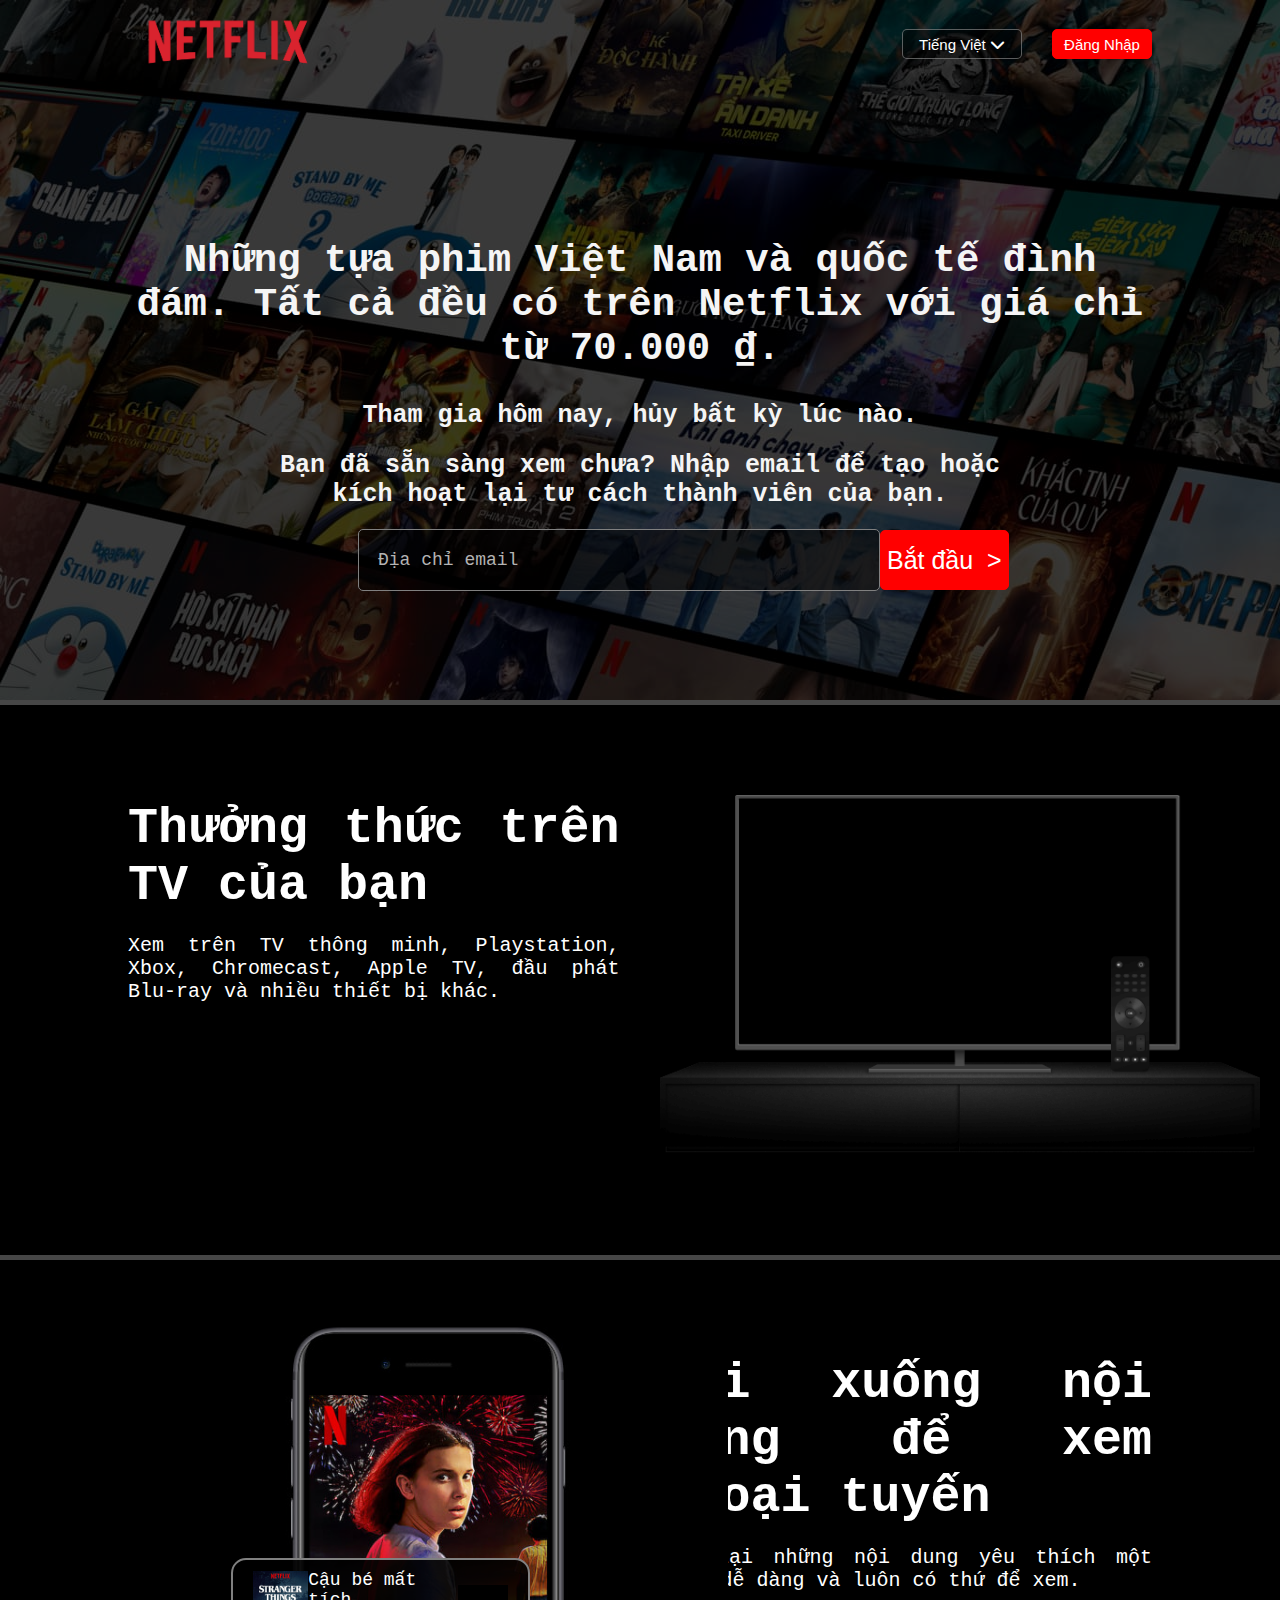
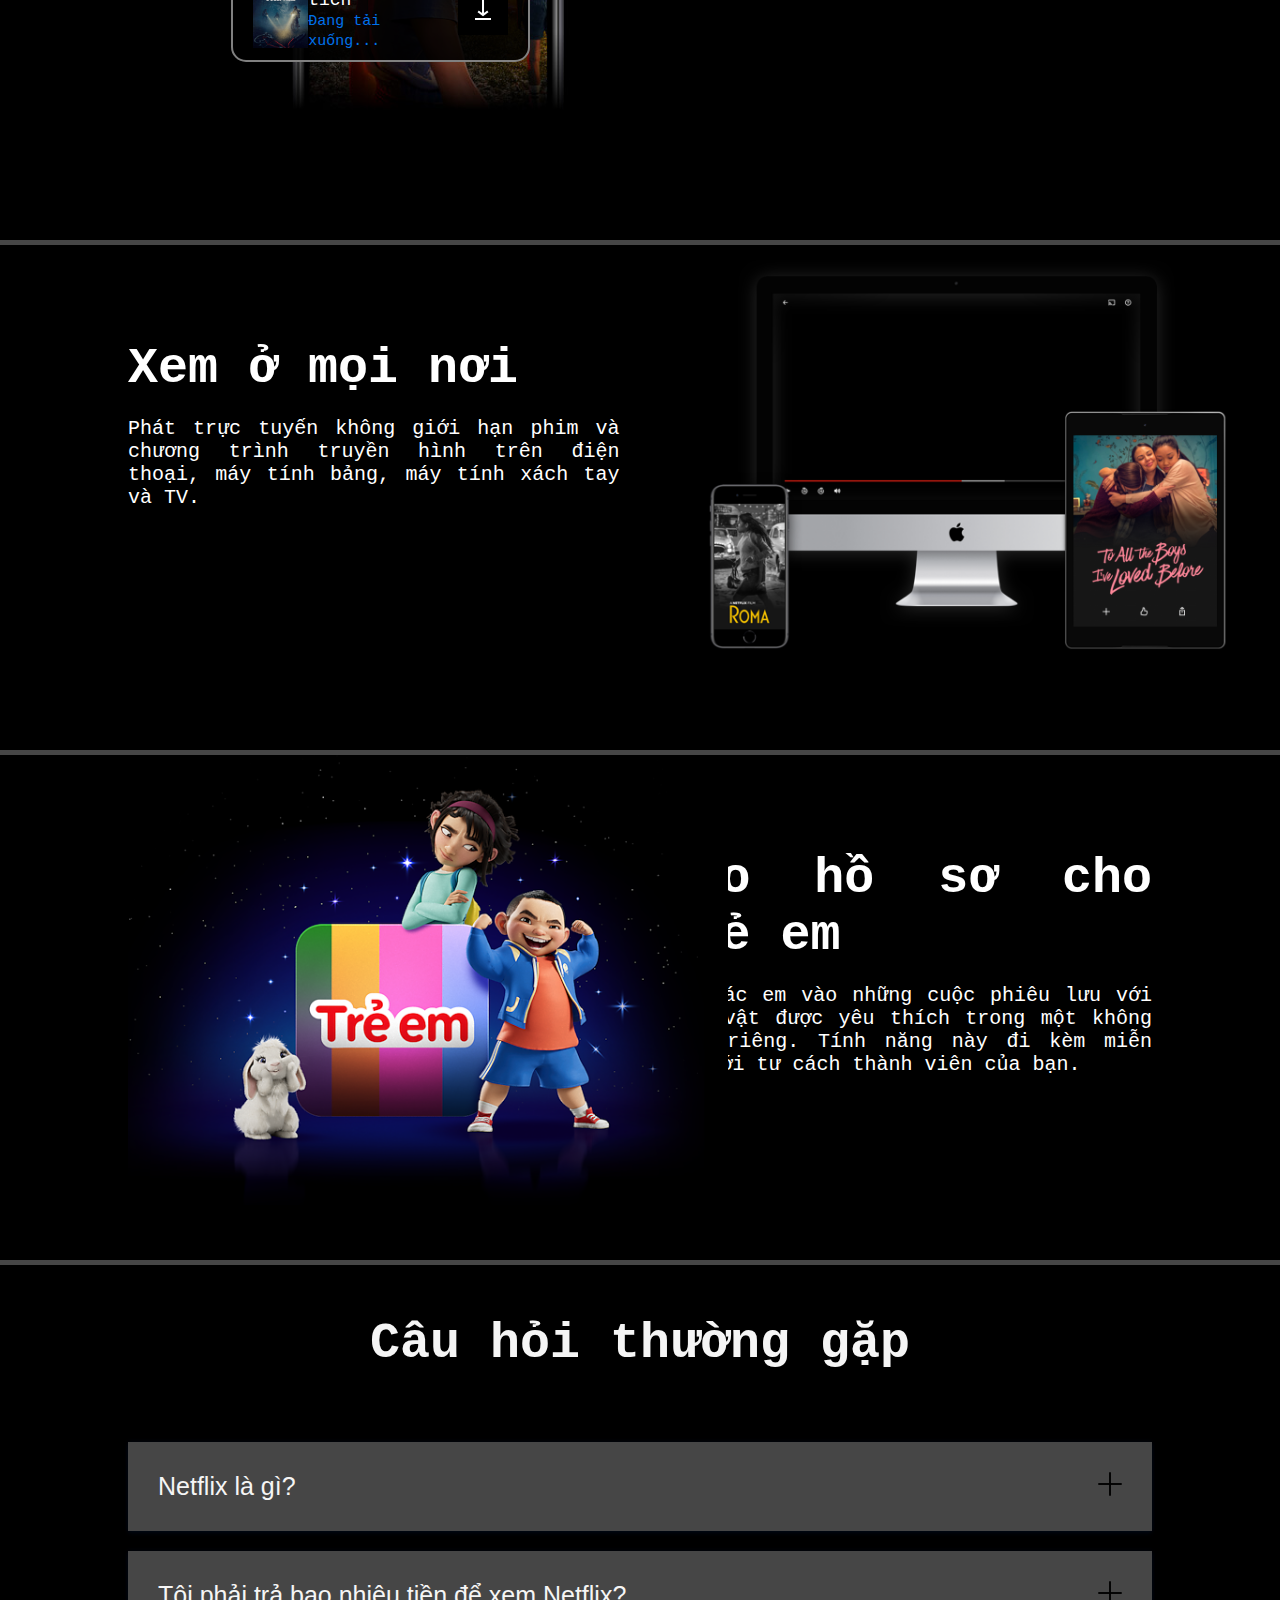
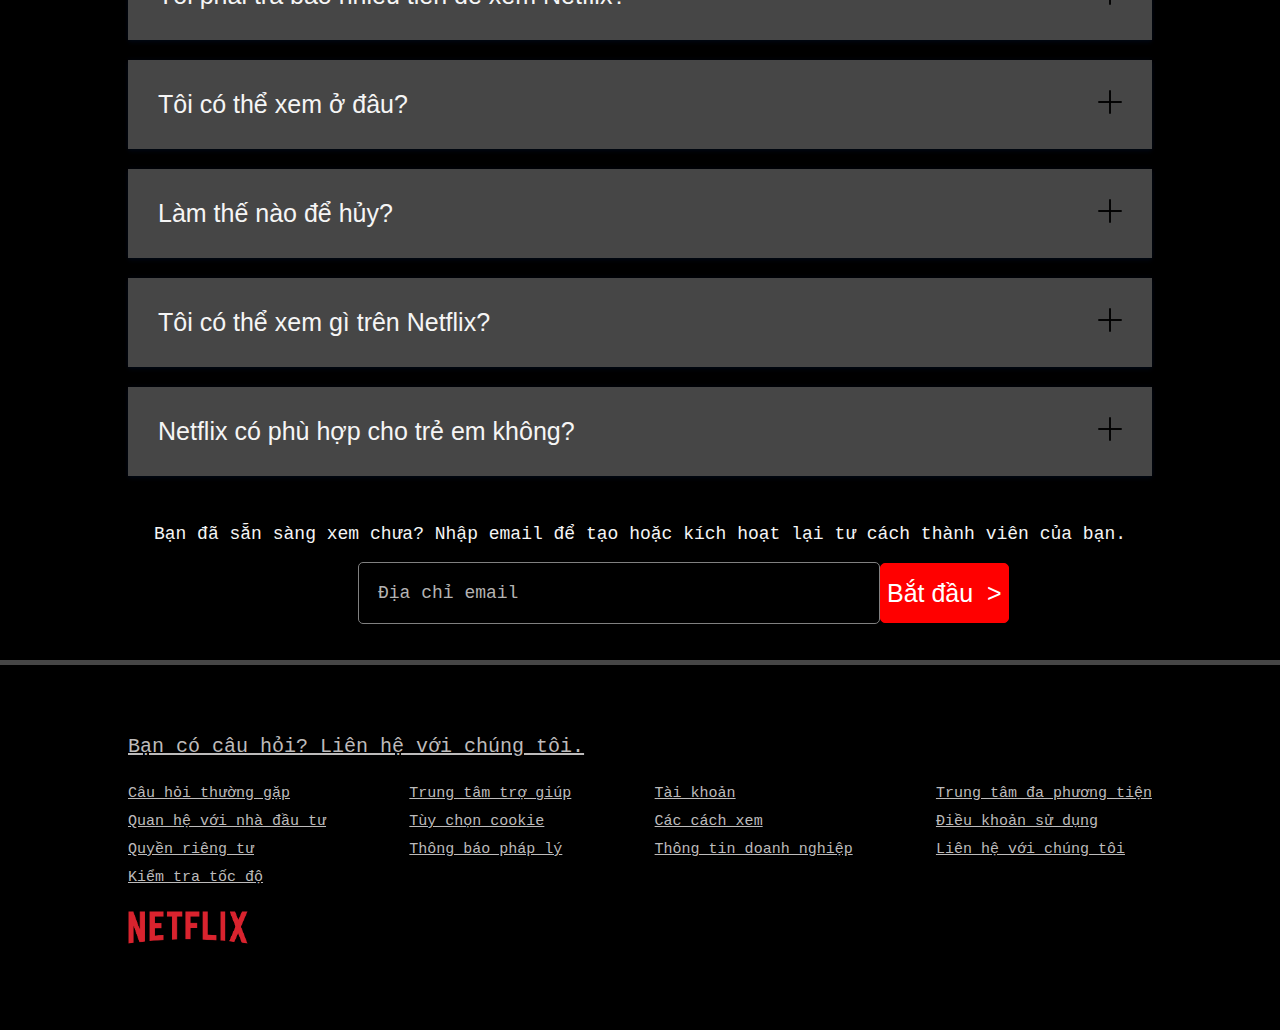
<file: index.html>
<!DOCTYPE html>
<html lang="en">
<head>
    <meta charset="UTF-8">
    <meta name="viewport" content="width=device-width, initial-scale=1.0">
    <link rel="icon" href="img/Netflix_2015_N_logo.svg.png">
    <title>Netflix-Demo</title>
    <link rel="stylesheet" href="css/style.css">
    <link rel="stylesheet" href="https://cdnjs.cloudflare.com/ajax/libs/font-awesome/6.4.2/css/all.min.css">
</head>
<body>
    <section id="wrapper">
            <section id="header">
                <div class="opacity">
                    <div class="container">
                        <ul id="main_menu">
                            <li><img src="img/Netflix_Logo_PMS.png" alt="Logo"></li>
                            <li>
                                <ul id="menu_2">
                                    <li><button class="language">Tiếng Việt  <i class="fa-solid fa-chevron-down"></i></button></li>
                                    <li><button id="login"><a href="form_login.html">Đăng Nhập</a></button></li>
                                </ul>
                            </li>
                        </ul>

                        <div class="text_hd">
                            <h1>Những tựa phim Việt Nam và quốc tế đình đám. Tất cả đều có trên Netflix với giá chỉ từ 70.000 ₫.</h1>
                            <h2>Tham gia hôm nay, hủy bất kỳ lúc nào.</h2>
                            <h2>Bạn đã sẵn sàng xem chưa? Nhập email để tạo hoặc kích hoạt lại tư cách thành viên của bạn.</h2>
                        </div>    

                        <div class="search_sign">
                            <div class="input_box">
                                <input type="text" id="email" placeholder=" " class="form_input">
                                <label for="email" class="form_label">Địa chỉ email</label>
                            </div>
                                <input type="button" value="Bắt đầu  >" class="sign">
                        </div>
                    </div>
                </div>
            </section>
            <div class="hr"><img src="img/transparent_1x1.png"></div>
            <section id="content_1">
                <div class="container">
                    <div id="menu_ct">
                        <div class="text">
                            <b>Thưởng thức trên TV của bạn</b>
                            <p>Xem trên TV thông minh, Playstation, Xbox, Chromecast, Apple TV, đầu phát Blu-ray và nhiều thiết bị khác.</p>
                        </div>
                        <div class="img">
                            <img src="img/tv.png" alt="tv">

                            <div class="video">
                                <video autoplay playsinline muted loop>
                                    <source src="https://assets.nflxext.com/ffe/siteui/acquisition/ourStory/fuji/desktop/video-tv-0819.m4v" type="video/mp4">
                                </video>
                            </div>    
                        </div>
                    </div>
                </div>
            </section>
            <div class="hr"><img src="img/transparent_1x1.png"></div>
            <section id="content_2">
                <div class="container">
                    <div id="menu_ct">
                        <div class="img">
                            <img src="img/mobile-0819.jpg" alt="">
                            <div class="download">
                                <img src="img/boxshot.png" alt="boxshot" class="boxshot">
                                <p>Cậu bé mất tích <br><span> Đang tải xuống... </span></p>
                                <img src="img/download-icon.gif" alt="download" class="down">
                            </div>
                        </div>
                        <div class="text">
                            <b>Tải xuống nội dung để xem ngoại tuyến</b>
                            <p>Lưu lại những nội dung yêu thích một cách dễ dàng và luôn có thứ để xem.</p>
                        </div>
                    </div>
                </div>
            </section>
            <div class="hr"><img src="img/transparent_1x1.png" ></div>
            <section id="content_3">
                <div class="container">
                    <div id="menu_ct">
                        <div class="text">
                            <b>Xem ở mọi nơi</b>
                            <p>Phát trực tuyến không giới hạn phim và chương trình truyền hình trên điện thoại, máy tính bảng, máy tính xách tay và TV.</p>
                        </div>
                        <div class="img">
                            <img src="img/device-pile-vn.png" alt="">

                            <div class="video_ct3">
                                <video autoplay playsinline muted loop>
                                    <source src="https://assets.nflxext.com/ffe/siteui/acquisition/ourStory/fuji/desktop/video-devices-vn.m4v" type="video/mp4">
                                </video>
                            </div>    
                        </div>
                    </div>
                </div>
            </section>
            <div class="hr"><img src="img/transparent_1x1.png"></div>
            <section id="content_4">
                <div class="container">
                    <div id="menu_ct">
                        <div class="img"><img src="img/AAAABZSTDsJQCe6ndkevSo7c_grcr0f2YJ5pimzeSor98ix4Earwyoza7Liyg8OsNpA2cg3HKSF63qppfkKVP8BTEmcVRAkwa2lhcl5S.png" alt=""></div>
                        <div class="text">
                            <b>Tạo hồ sơ cho trẻ em</b>
                            <p>Đưa các em vào những cuộc phiêu lưu với nhân vật được yêu thích trong một không gian riêng. Tính năng này đi kèm miễn phí với tư cách thành viên của bạn.</p>
                        </div>
                    </div>
                </div>
            </section>
            <div class="hr"><img src="img/transparent_1x1.png"></div>
            <section id="content_5">
                <div class="container">
                    <div class="text_ct_5">Câu hỏi thường gặp</div>
                    
                    <div id="accordion">
                        <button class="accordion">
                            <div>Netflix là gì?</div>
                        </button>
                        <div class="panel">
                        <p>
                            Netflix là dịch vụ phát trực tuyến mang đến đa dạng các loại chương trình truyền hình, phim, anime, phim tài liệu đoạt giải thưởng và nhiều nội dung khác trên hàng nghìn thiết bị có kết nối Internet.
                        <br><br>Bạn có thể xem bao nhiêu tùy thích, bất cứ lúc nào bạn muốn mà không gặp phải một quảng cáo nào – tất cả chỉ với một mức giá thấp hàng tháng. Luôn có những nội dung mới để bạn khám phá và những chương trình truyền hình, phim mới được bổ sung mỗi tuần!                 
                        </p>
                        </div>

                        <button class="accordion">
                            <div>Tôi phải trả bao nhiêu tiền để xem Netflix?</div>
                        </button>
                        <div class="panel">
                        <p>Xem Netflix trên điện thoại thông minh, máy tính bảng, TV thông minh, máy tính xách tay hoặc thiết bị phát trực tuyến, chỉ với một khoản phí cố định hàng tháng. Các gói dịch vụ với mức giá từ 70.000 ₫ đến 260.000 ₫ mỗi tháng. Không phụ phí, không hợp đồng.</p>
                        </div>

                        <button class="accordion">
                            <div>Tôi có thể xem ở đâu?</div>
                        </button>
                        <div class="panel">
                            <p>
                               Xem mọi lúc, mọi nơi. Đăng nhập bằng tài khoản Netflix của bạn để xem ngay trên trang web netflix.com từ máy tính cá nhân, hoặc trên bất kỳ thiết bị nào có kết nối Internet và có cài đặt ứng dụng Netflix,
                               bao gồm TV thông minh, điện thoại thông minh, máy tính bảng, thiết bị phát đa phương tiện trực tuyến và máy chơi game. <br><br>
                               Bạn cũng có thể tải xuống các chương trình yêu thích bằng ứng dụng trên iOS, Android hoặc Windows 10. Vào phần nội dung đã tải xuống để xem trong khi di chuyển và khi không có kết nối Internet. Mang Netflix theo bạn đến mọi nơi.
                            </p>
                        </div>

                        <button class="accordion">
                            <div>Làm thế nào để hủy?</div>
                        </button>
                        <div class="panel">
                        <p>Netflix rất linh hoạt. Không có hợp đồng phiền toái, không ràng buộc. Bạn có thể dễ dàng hủy tài khoản trực tuyến chỉ trong hai cú nhấp chuột. Không mất phí hủy – bạn có thể bắt đầu hoặc ngừng tài khoản bất cứ lúc nào.</p>
                        </div>

                        <button class="accordion">
                            <div>Tôi có thể xem gì trên Netflix?</div>
                        </button>
                        <div class="panel">
                        <p> Netflix có một thư viện phong phú gồm các phim truyện, phim tài liệu, chương trình truyền hình, anime, tác phẩm giành giải thưởng của Netflix và nhiều nội dung khác. Xem không giới hạn bất cứ lúc nào bạn muốn.</p>
                        </div>

                        <button class="accordion">
                            <div>Netflix có phù hợp cho trẻ em không?</div>
                        </button>
                        <div class="panel">
                        <p> 
                            Trải nghiệm Netflix Trẻ em có sẵn trong gói dịch vụ của bạn, trao cho phụ huynh quyền kiểm soát trong khi các em có thể thưởng thức các bộ phim và chương trình phù hợp cho gia đình tại không gian riêng.<br><br>
                            Hồ sơ Trẻ em đi kèm tính năng kiểm soát của cha mẹ (được bảo vệ bằng mã PIN), cho phép bạn giới hạn độ tuổi cho nội dung con mình được phép xem, cũng như chặn những phim hoặc chương trình mà bạn không muốn các em nhìn thấy.
                        </p>
                        </div>
                    </div>

                    <p class="title_bottom">Bạn đã sẵn sàng xem chưa? Nhập email để tạo hoặc kích hoạt lại tư cách thành viên của bạn.</p>
                    <div class="search_sign">
                        <div class="input_box">
                            <input type="text" id="email" placeholder=" " class="form_input">
                            <label for="email" class="form_label">Địa chỉ email</label>
                        </div>
                        <input type="button" value="Bắt đầu  >" class="sign">
                    </div>
                    <br><br>
                </div>
            </section>
            <div class="hr"><img src="img/transparent_1x1.png"></div>
            <section id="footer">
                <div class="container">
                    <div class="text_footer">
                        <a href="#">Bạn có câu hỏi? Liên hệ với chúng tôi.</a>
                    </div>

                    <div class="menu_footer">
                        <div class="menu_ft_1">
                            <ul id="list_style">
                                <li><a href="#">Câu hỏi thường gặp</a></li>
                                <li><a href="#">Quan hệ với nhà đầu tư</a></li>
                                <li><a href="#">Quyền riêng tư</a></li>
                                <li><a href="#">Kiểm tra tốc độ</a></li>
                                <li><img src="img/Netflix_Logo_PMS.png" style="width: 150px; margin-left: -15px; padding-bottom: 50px;"></li>
                            </ul>
                        </div>
                        <div class="menu_ft_2">
                            <ul id="list_style">
                                <li><a href="#">Trung tâm trợ giúp</a></li>
                                <li><a href="#">Tùy chọn cookie</a></li>
                                <li><a href="#">Thông báo pháp lý</a></li>
                            </ul>
                        </div>
                        <div class="menu_ft_3">
                            <ul id="list_style">
                                <li><a href="#">Tài khoản</a></li>
                                <li><a href="#">Các cách xem</a></li>
                                <li><a href="#">Thông tin doanh nghiệp</a></li>
                            </ul>
                        </div>
                        <div class="menu_ft_4">
                            <ul id="list_style">
                                <li><a href="#">Trung tâm đa phương tiện</a></li>
                                <li><a href="#">Điều khoản sử dụng</a></li>
                                <li><a href="#">Liên hệ với chúng tôi</a></li>
                            </ul>
                        </div>
                    </div>
                </div>
            </section>
    </section>

    <script src="main.js"></script>
</body>
</html>
</file>
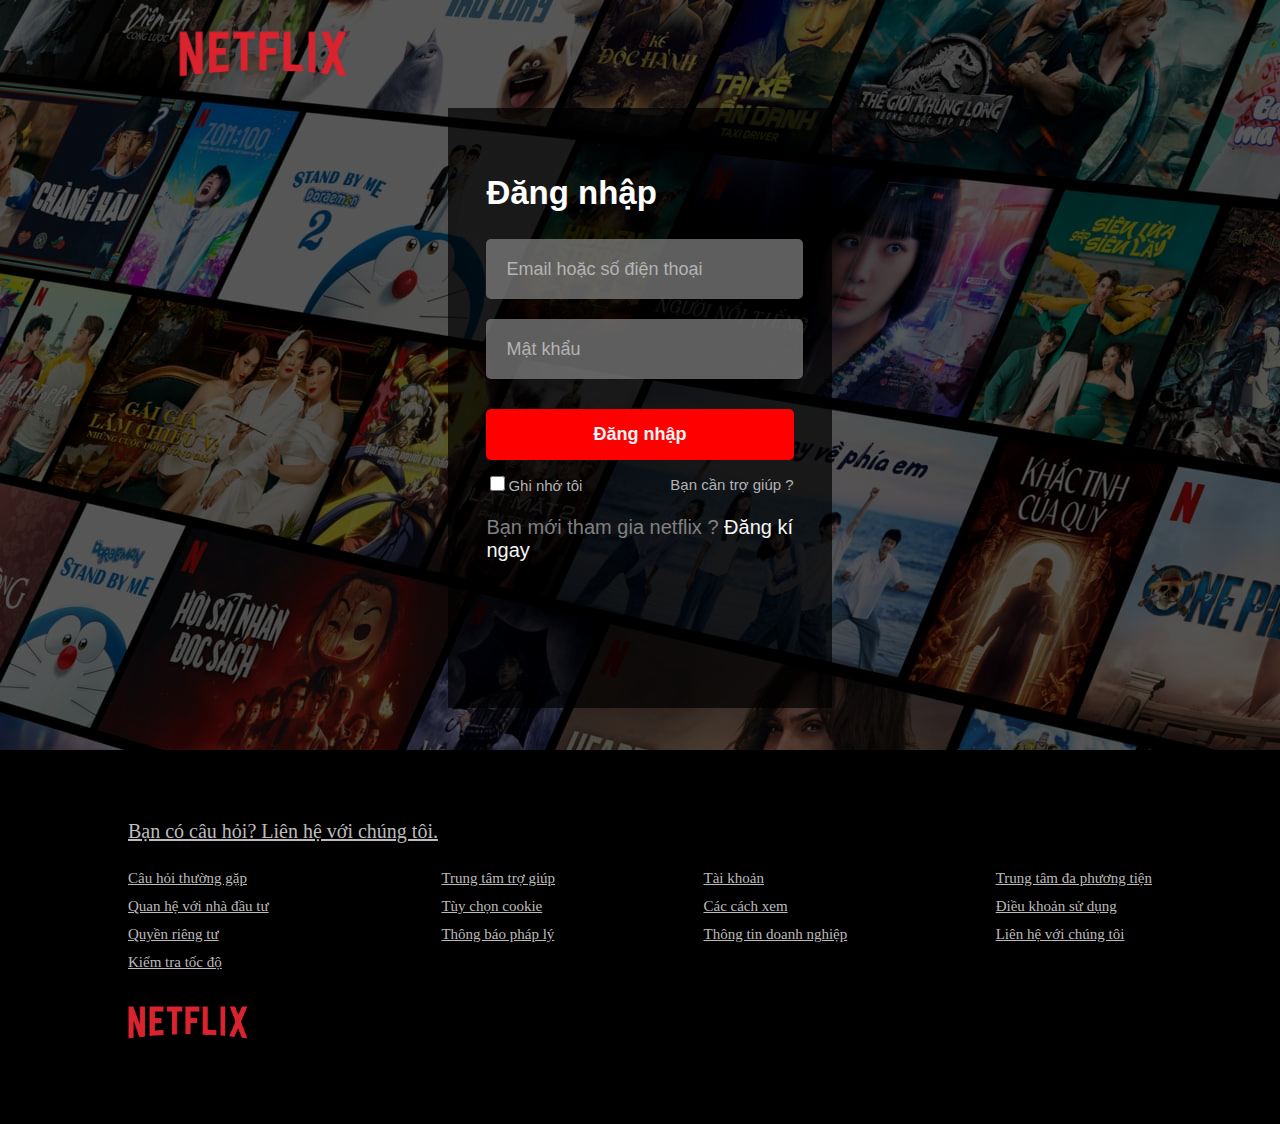
<file: form_login.html>
<!DOCTYPE html>
<html lang="en">
<head>
    <meta charset="UTF-8">
    <meta name="viewport" content="width=device-width, initial-scale=1.0">
    <link rel="icon" href="img/Netflix_Logo_PMS.png">
    <title>Netflix-Login</title>
    <link rel="stylesheet" href="/css/form_login.css">
    <link rel="stylesheet" href="/css/form_login.css">
    <link rel="stylesheet" href="https://cdnjs.cloudflare.com/ajax/libs/font-awesome/6.4.2/css/all.min.css">
</head>
<body>
    <section class="home">
        <div class="form_container">
            <h2>Đăng nhập</h2>
            <!-- Login from -->
            <div class="form login_form">
                <form action="#">
                    <div class="input_box">
                        <input type="text" id="email" placeholder=" " class="form_input">
                        <label for="email" class="form_label">Email hoặc số điện thoại</label>
                    </div>

                    <div class="input_box">
                        <input type="text" id="pass" placeholder=" " class="form_input">
                        <label for="pass" class="form_label">Mật khẩu</label>
                    </div>

                    <input type="button" value="Đăng nhập" class="login">

                    <div class="checkbox" style="display: flex; justify-content: space-between;align-items: center;">
                        <div style="font-size: 15px; color: #b4b3b3;"><input type="checkbox" name="check" id="check"><span style="margin-top: -5px;">Ghi nhớ tôi</span></div>
                        <div><a href="#">Bạn cần trợ giúp ?</a></div>
                    </div>

                    <p class="text_note">Bạn mới tham gia netflix ? <a href="index.html">Đăng kí ngay</a></p>
                </form>
            </div>
        </div>
    </section>
    <section id="wrapper">
        <section id="header">
            <div id="opacity">
                <div class="container">
                    <!-- <img src="/Demo-Netfliximg/Netflix_Logo_PMS.png" alt="logo"> -->
                    <img src="img/Netflix_Logo_PMS.png" alt="logo">
                </div>
            </div>
        </section>
        <section id="footer">
            <div class="container">
                <div class="text_footer">
                    <a href="#">Bạn có câu hỏi? Liên hệ với chúng tôi.</a>
                </div>

                <div class="menu_footer">
                    <div class="menu_ft_1">
                        <ul id="list_style">
                            <li><a href="#">Câu hỏi thường gặp</a></li>
                            <li><a href="#">Quan hệ với nhà đầu tư</a></li>
                            <li><a href="#">Quyền riêng tư</a></li>
                            <li><a href="#">Kiểm tra tốc độ</a></li>
                            <li><img src="img/Netflix_Logo_PMS.png" style="width: 150px; padding-left: 0px ;margin-left: -15px;; padding-bottom: 50px;"></li>
                        </ul>
                    </div>
                    <div class="menu_ft_2">
                        <ul id="list_style">
                            <li><a href="#">Trung tâm trợ giúp</a></li>
                            <li><a href="#">Tùy chọn cookie</a></li>
                            <li><a href="#">Thông báo pháp lý</a></li>
                        </ul>
                    </div>
                    <div class="menu_ft_3">
                        <ul id="list_style">
                            <li><a href="#">Tài khoản</a></li>
                            <li><a href="#">Các cách xem</a></li>
                            <li><a href="#">Thông tin doanh nghiệp</a></li>
                        </ul>
                    </div>
                    <div class="menu_ft_4">
                        <ul id="list_style">
                            <li><a href="#">Trung tâm đa phương tiện</a></li>
                            <li><a href="#">Điều khoản sử dụng</a></li>
                            <li><a href="#">Liên hệ với chúng tôi</a></li>
                        </ul>
                    </div>
                </div>
            </div>
        </section>
    </section>
</body>
</html>
</file>
<file: css/style.css>
body{
    padding: 0;
    margin: 0;
    font-family: 'Courier New', Courier, monospace;
}

#wrapper{
    width: 100%;
    min-height: 200px;
    background: rgba(0, 0, 0, 0.263);
}

/* header */
.container{
    width: 80%;
    margin: 0 auto;
}

.opacity{
    width: 100%;
    height: 700px;
    margin: 0 auto;
    background-color: rgba(0, 0, 0, 0.7);
}

#header{
    background-image: url(/img/VN-vi-20230904-popsignuptwoweeks-perspective_alpha_website_large.jpg) ;
    min-height: 700px;
    
}

#main_menu{
    display: flex;
    justify-content: space-between;
    margin-top: 0px;
    padding-left: 0;
    align-items: center;
    list-style: none;

}

#main_menu li img{
    width: 200px;
}
#menu_2{
    display: flex; 
    padding-left: 0;    
    list-style: none;
}

#menu_2 button.language{
    margin-right: 30px;
    width: 120px;
    height: 30px;
    border: 1px solid #acacac85;
    border-radius: 5px;
    cursor: pointer;
    font-size: 15px;
    color: white;
    background-color: rgba(0, 0, 0, 0.407);
}

#menu_2 button#login{
    width: 100px;
    height: 30px;
    border: 1px solid red;
    border-radius: 5px;
    cursor: pointer;
    background-color: red;
   
}
#menu_2 button#login a{
  color: white;
  font-size: 15px;
  text-decoration: none;
}


.text_hd h1{
    color: whitesmoke;
    font-size: 39px;
    text-align: center;
    margin-bottom: 30px;
    margin-top: 150px;
}

.text_hd h2{
    color: whitesmoke;
    font-size: 25px;
    text-align: center;
    padding: 0 140px;
}

.search_sign {
    width: 60%;
    padding-top: 0;
    padding: 0 230px;
    display: flex;
    align-items: center;
    justify-content: space-between;
}

.search_sign input.search{
    width: 70%;
    height: 50px;
    /* outline:none; */
    border: 1px solid #c0bebe;
    border-radius: 5px;
    font-size: 18px;
    background-color: #ffffff00;
    color: whitesmoke;
}

.search_sign input.sign{
    width: 27%;
    height: 60px;
    outline: none;
    border: 1px solid red;
    background-color: red;
    border-radius: 5px;
    font-size: 25px;
    color: white;
    cursor: pointer;
}

/* content_1 */

#content_1{
    width: 100%;
    min-height: 550px;
    background-color: black;
}

#menu_ct{
    margin-top: 0;
    display: flex;
    justify-content: space-between;
}

.text{
    width:48%;
    text-align: justify;
    color: white;
    padding-top: 95px;
}
.text b{
    font-size: 50px;
}
.text p{
    font-size: 20px;
}

.img{
    position: relative;
    padding-bottom: 50px;
    width: 48%;
    height: auto;
}

.video{
  position: absolute;
  overflow: hidden;
  top: 18%;
  right: 11%;
 
}

.video video{
  width: 440px;
  height: auto;
  
}

.img img{
    width: 600px;
    position: relative;
    z-index: 1;
}
/* Content 2 */
#content_2{
    width: 100%;
    min-height: 580px;
    background-color: black;
}


/* Content 3 */
#content_3{
    width: 100%;
    min-height: 400px;
    background-color: black;
}

.video_ct3{
position: absolute;
overflow: hidden;
top: 10%;
right: 15%;

}

.video_ct3 video{
width: 390px;
height: auto;

}

/* Content 4 */
#content_4{
    width: 100%;
    min-height: 400px;
    background-color: black;
}
/* Content 5 */
#content_5{
    width: 100%;
    height: auto;
    background-color: black;
}

.text_ct_5{
    color: whitesmoke;
    font-size: 50px;
    text-align: center;
    font-weight: bold;
    padding-top: 50px;
}

.accordion {
    background-color: #464646;
    color:whitesmoke;
    cursor: pointer;
    padding: 30px;
    width: 100%;
    text-align: left;
    border: none;
    outline: none;
    transition: 0.3s;
    display: flex;
    justify-content: space-between;
    margin-top: 20px;
    /* border-radius: 7px 7px 0 0 ; */
    box-shadow: 0px 3px 5px rgba(9, 30, 66, 0.16),
                0px 0px 5px rgba(9, 30, 66, 0.31);
  }
  
.accordion div{
    font-size: 25px;
    /* font-weight: bold; */
}
  /* Add a background color to the button if it is clicked on (add the .active class with JS), and when you move the mouse over it (hover) */
  .accordion:after {
    content: url(/img/plus.png);
    /* color: #777; */
    font-weight: bold;
    float: right;
    margin-left: 5px;
  }
  
  .active:after {
    content: url(/img/close.png);
  }

  /* Style the accordion panel. Note: hidden by default */
  .panel {
    color: whitesmoke;
    font-size: 23px;
    min-height: 100px;
    padding: 0 25px;
    background-color:#4f4f4f;
    display: none;
    overflow: hidden;
    /* border-radius: 0px 0px 7px 7px ; */
    box-shadow: 0px 3px 5px rgba(9, 30, 66, 0.16),
                0px 0px 5px rgba(9, 30, 66, 0.31);
  }

  .accordion div img.minus{
    display: none;
    overflow: hidden;
  }

  #accordion{
    padding: 50px 0px 30px 0px;
  }

  .title_bottom{
    text-align: center;
    font-size: 18px;
    color: whitesmoke;
  }
/* footer */
  #footer{
    min-height: 300px;
    background-color: black;
  }

  .text_footer{
    padding-top: 70px;
  }

  .text_footer a{
    font-size: 20px;
    color: #bdbbbb;
  }

  .menu_footer{
    display: flex;
    justify-content: space-between;
  }
  #list_style{
    list-style: none;
    padding-left: 0;
  }

  #list_style li{
    padding-top: 10px;
   
  }

  #list_style li a{
    color: #bdbbbb;
    font-size: 15px;
  }


  /* dơnload */
  .img{
    position: relative;
  }
  
  .download{
    position: absolute;
    width: 60%;
    height: 100px;
    border: 2px solid gray;
    border-radius: 15px;
    display: flex;
    justify-content: space-between;
    align-items: center;
    top: 59%;
    left: 21%;
    z-index: 1;
    background-color: rgba(0, 0, 0, 0.9);
    color: white;
    font-size: 18px;
  }

  .download span{
    color:#0071eb;
    font-size: 15px;
  }

  img.boxshot{
    width: 55px;
    height: auto;
    padding: 10px 0px 10px 20px ;
  }

  img.down{
    width: 50px;
    height: auto;
    padding: 10px 20px;
  }


  /* Form input */
  .form_input{
    padding: 0 20px;
    padding-top: 10px;
    width: 480px;
    border: 1px solid grey;
    border-radius: 5px;
    height: 50px;
    transition: 0.2s ease;
    outline: none;
    background-color: rgba(0, 0, 0, 0.5);
    font-size: 18px; 
    color: white;
    cursor: pointer;
}

.form_input:focus{
    border: 2px solid whitesmoke;
    background-color: rgba(0, 0, 0, 0.5);
}
.input_box{
    position: relative;
    /* margin-top: 20px; */
}

.form_label{
    position: absolute;
    color: #b4b3b3;
    top: 50%;
    left: 0px;
    transform: translateY(-50%);
    padding: 0 20px;
    font-size: 18px;
    pointer-events: none;
}
.form_input:not(:placeholder-shown) + .form_label,
.form_input:focus + .form_label{
    top: 15px;
    font-size: 15px;
}

/* hr */
.hr{
  width: 100%;
  height: 5px;
  background-color: #464646;
}
</file>
<file: css/form_login.css>
.home{
    position: absolute;
    height: 600px;
    width: 30%;
    background-color: rgba(0, 0, 0, 0.7);
    top: 12%;
    left: 35%;   
}

.form_container{
    position: absolute;
    width: 80%;
    height: 100%;
    font-size: 22px;
    font-family: Arial, Helvetica, sans-serif;
    padding: 10%;
}

.form_container h2{
    color: white;
}

.form_input{
    padding: 0 20px;
    padding-top: 10px;
    width: 90%;
    border: none;
    border-radius: 5px;
    height: 50px;
    transition: 0.25s ease;
    outline: none;
    background-color: rgba(128, 128, 128, 0.737);
    font-size: 18px; 
    color: white;
    cursor: pointer;
}

.form_input:focus{
    background-color: rgba(128, 128, 128, 0.737);
}
.input_box{
    position: relative;
    margin-top: 20px;
}

.form_label{
    position: absolute;
    color: #b4b3b3;
    top: 50%;
    transform: translateY(-50%);
    padding: 0 20px;
    font-size: 18px;
    pointer-events: none;
}
.form_input:not(:placeholder-shown) + .form_label,
.form_input:focus + .form_label{
    top: 12px;
    font-size: 12px;
}

.login{
    width: 100%;
    padding: 15px;
    margin-top: 30px;
    margin-bottom: 10px;
    border: none;
    border-radius: 5px;
    background-color:red;
    font-size: 18px;
    font-weight: bold;
    color: whitesmoke;
    cursor: pointer;
}

.checkbox input{
    width: 15px;
    height: 15px;
    accent-color: grey;
}

.checkbox a{
    color: #b4b3b3;
    font-size: 15px;
    text-decoration: none;
}

.checkbox a:hover{
    text-decoration: underline;
}

.text_note{
    font-size: 20px;
    color: grey;
}

.text_note a{
    color: whitesmoke;
    text-decoration: none;
}

.text_note a:hover{
    text-decoration: underline;
}

body{
    margin: 0;
    padding: 0;
}

#header{
    background-image: url(/img/VN-vi-20230904-popsignuptwoweeks-perspective_alpha_website_large.jpg);
    min-height: 750px;
}

#opacity{
    background-color: rgba(0, 0, 0, 0.55);
    height: 750px;
}
img{
    width: 210px;
    padding: 10px 30px;
}

/* footer */
#footer{
    min-height: 300px;
    background-color: black;
  }

  .text_footer{
    padding-top: 70px;
  }

  .text_footer a{
    font-size: 20px;
    color: #bdbbbb;
  }

  .menu_footer{
    display: flex;
    justify-content: space-between;
  }
  #list_style{
    list-style: none;
    padding-left: 0;
  }

  #list_style li{
    padding-top: 10px;
   
  }

  #list_style li a{
    color: #bdbbbb;
    font-size: 15px;
  }

  .container{
    width: 80%;
    margin: 0 auto;
  }
</file>
